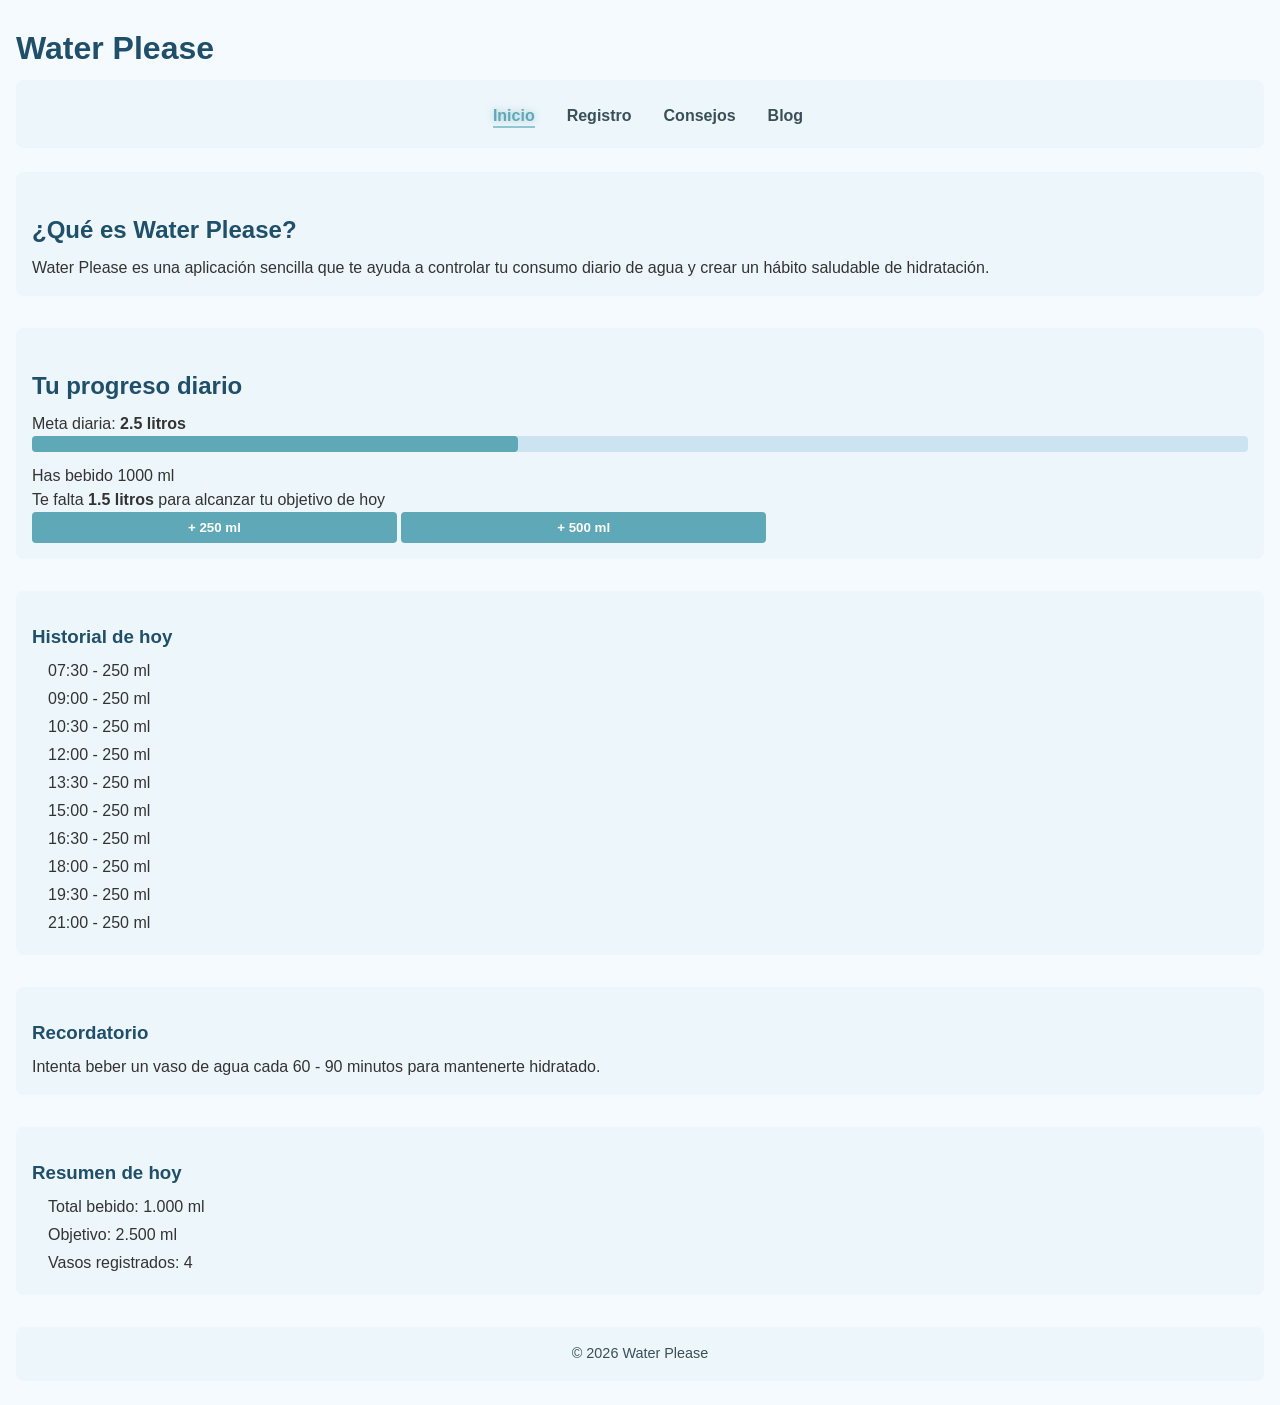
<file: index.html>
<!DOCTYPE html>
<html lang="es">

<head>
    <meta charset="UTF-8">
    <meta name="viewport" content="width=device-width, initial-scale=1.0">
    <title>Inicio</title>
    <link rel="stylesheet" href="style.css">
</head>

<body>
    <header>
        <h1>Water Please</h1>
        <nav class="menu-nav" aria-label="Navegación principal">
            <ul>
                <li><a href="index.html" aria-current="page">Inicio</a></li>
                <li><a href="registro.html">Registro</a></li>
                <li><a href="consejos.html">Consejos</a></li>
                <li><a href="blog.html">Blog</a></li>
            </ul>
        </nav>
    </header>

    <main>
        <section>
            <h2>¿Qué es Water Please?</h2>
            <p>
                Water Please es una aplicación sencilla que te ayuda a controlar tu consumo
                diario de agua y crear un hábito saludable de hidratación.
            </p>
        </section>

        <section>
            <h2>Tu progreso diario</h2>
            <p>Meta diaria: <strong>2.5 litros</strong></p>
            <progress value="1000" max="2500" aria-label="Progreso de hidratación diaria"></progress>
            <p>Has bebido 1000 ml</p>
            <p>Te falta <strong>1.5 litros</strong> para alcanzar tu objetivo de hoy</p>
            <div>
                <button>+ 250 ml</button>
                <button>+ 500 ml</button>
            </div>
        </section>

        <section>
            <h3>Historial de hoy</h3>
            <ul>
                <li>07:30 - 250 ml</li>
                <li>09:00 - 250 ml</li>
                <li>10:30 - 250 ml</li>
                <li>12:00 - 250 ml</li>
                <li>13:30 - 250 ml</li>
                <li>15:00 - 250 ml</li>
                <li>16:30 - 250 ml</li>
                <li>18:00 - 250 ml</li>
                <li>19:30 - 250 ml</li>
                <li>21:00 - 250 ml</li>
            </ul>
        </section>

        <section>
            <h3>Recordatorio</h3>
            <p>
                Intenta beber un vaso de agua cada 60 - 90 minutos para mantenerte hidratado.
            </p>
        </section>

        <section>
            <h3>Resumen de hoy</h3>
            <ul>
                <li>Total bebido: 1.000 ml</li>
                <li>Objetivo: 2.500 ml</li>
                <li>Vasos registrados: 4</li>
            </ul>
        </section>
    </main>

    <footer>
        <p>&copy; 2026 Water Please</p>
    </footer>
</body>

</html>
</file>
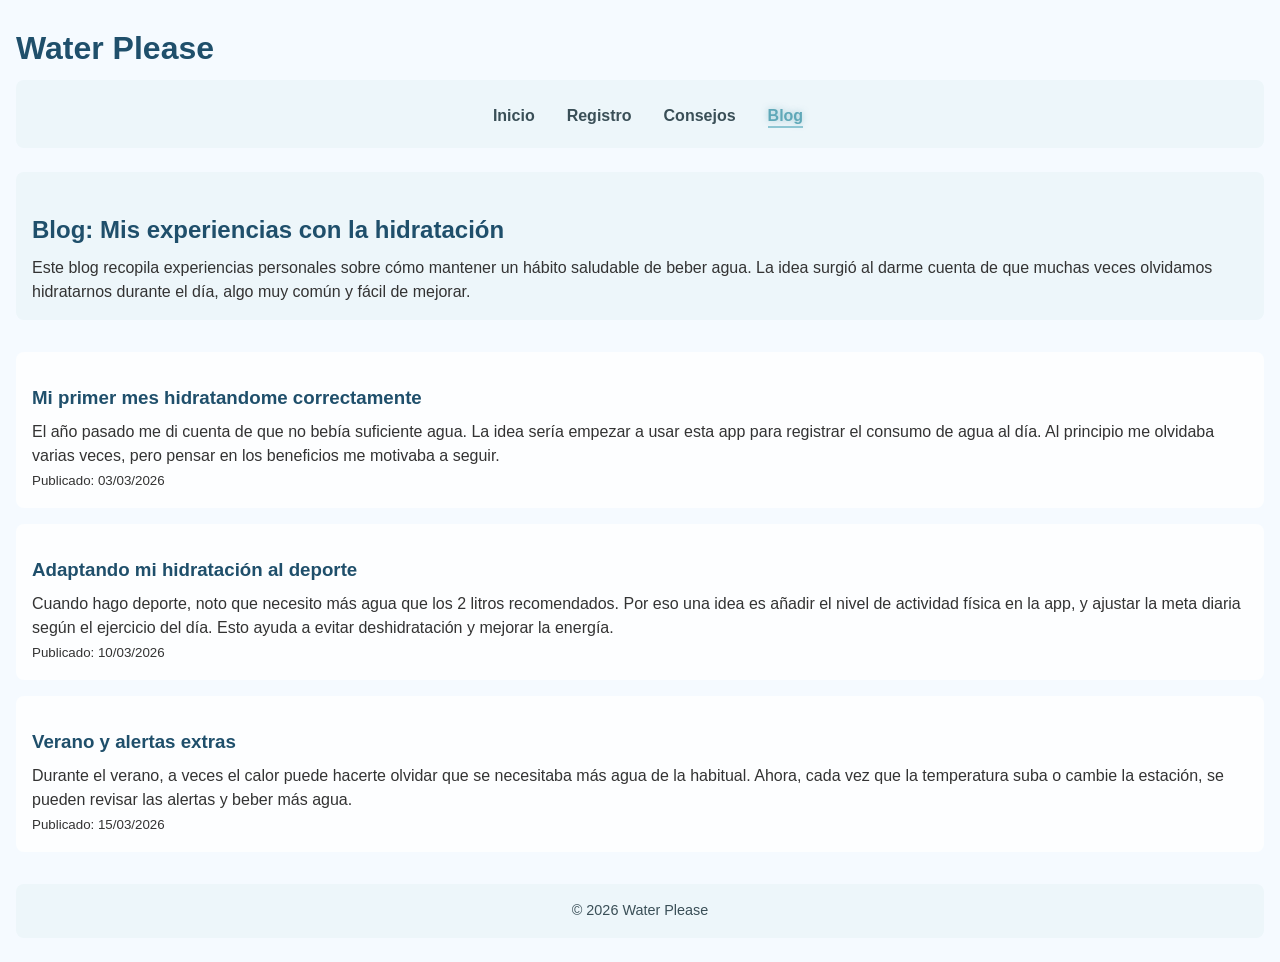
<file: blog.html>
<!DOCTYPE html>
<html lang="es">

<head>
    <meta charset="UTF-8">
    <meta name="viewport" content="width=device-width, initial-scale=1.0">
    <title>Blog</title>
    <link rel="stylesheet" href="style.css">
</head>

<body>
    <header>
        <h1>Water Please</h1>
        <nav class="menu-nav">
            <ul>
                <li><a href="index.html">Inicio</a></li>
                <li><a href="registro.html">Registro</a></li>
                <li><a href="consejos.html">Consejos</a></li>
                <li><a href="blog.html" aria-current="page">Blog</a></li>
            </ul>
        </nav>
    </header>

    <main>
        <section>
            <h2>Blog: Mis experiencias con la hidratación</h2>
            <p>
                Este blog recopila experiencias personales sobre cómo mantener un hábito saludable de beber agua.
                La idea surgió al darme cuenta de que muchas veces olvidamos hidratarnos durante el día, algo muy común
                y fácil de mejorar.
            </p>
        </section>

        <article>
            <h3>Mi primer mes hidratandome correctamente</h3>
            <p>
                El año pasado me di cuenta de que no bebía suficiente agua. La idea sería empezar a usar esta app para registrar el consumo de agua al día.
                Al principio me olvidaba varias veces, pero pensar en los beneficios me motivaba a seguir.
            </p>
            <p><small>Publicado: 03/03/2026</small></p>
        </article>

        <article>
            <h3>Adaptando mi hidratación al deporte</h3>
            <p>
                Cuando hago deporte, noto que necesito más agua que los 2 litros recomendados. Por eso una idea es añadir el nivel de
                actividad física en la app, y ajustar la meta diaria según el ejercicio del día. Esto ayuda a evitar deshidratación y mejorar la energía.
            </p>
            <p><small>Publicado: 10/03/2026</small></p>
        </article>


        <article>
            <h3>Verano y alertas extras</h3>
            <p>
                Durante el verano, a veces el calor puede hacerte olvidar que se necesitaba más agua de la habitual. Ahora, cada vez que la temperatura
                suba o cambie la estación, se pueden revisar las alertas y beber más agua. 
            </p>
            <p><small>Publicado: 15/03/2026</small></p>
        </article>
    </main>

    <footer>
        <p>&copy; 2026 Water Please</p>
    </footer>
</body>

</html>
</file>
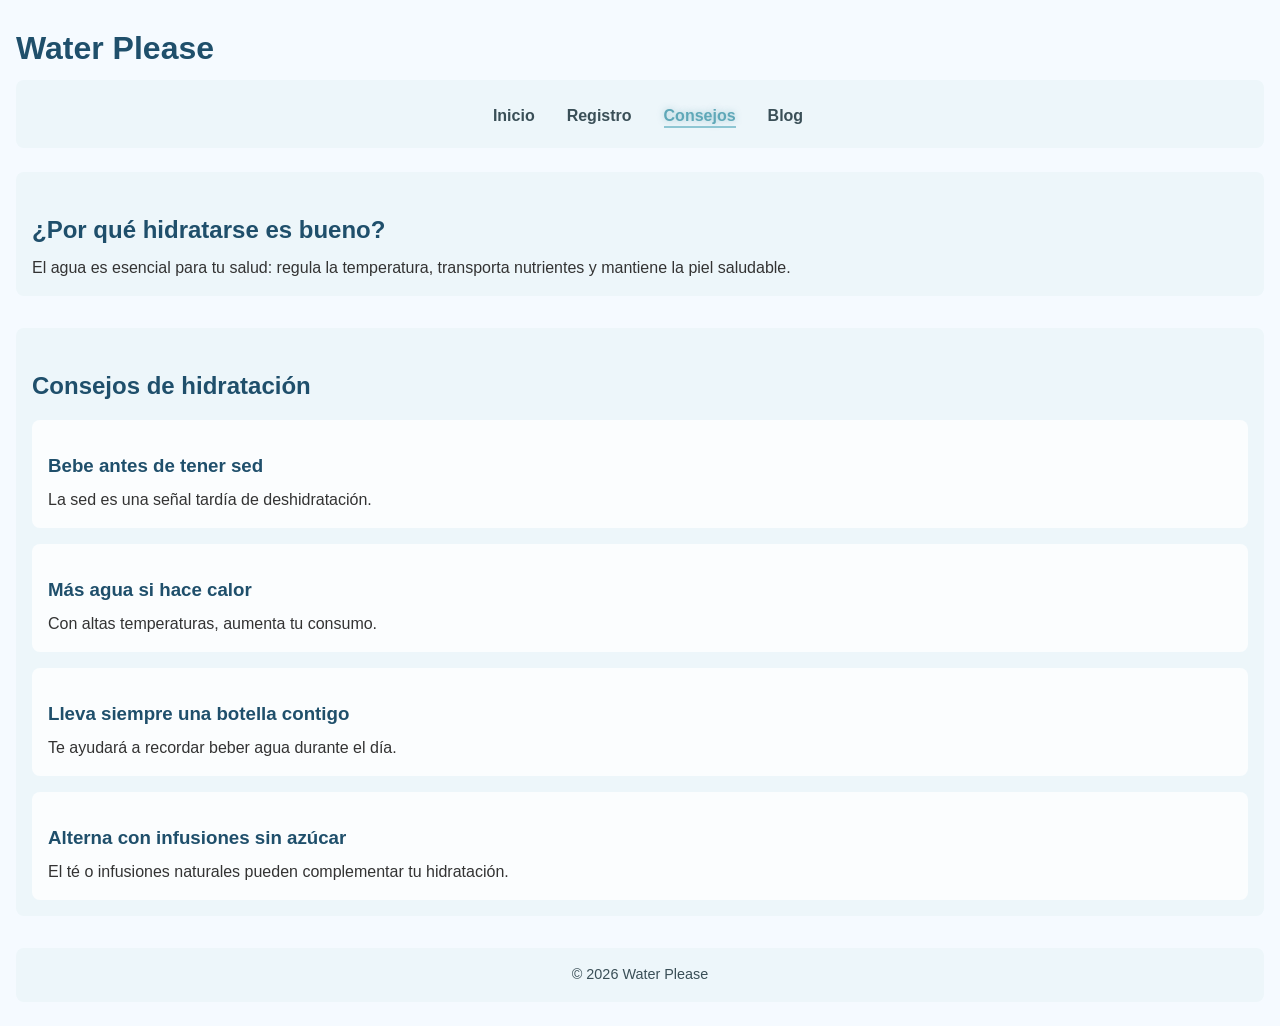
<file: consejos.html>
<!DOCTYPE html>
<html lang="es">

<head>
    <meta charset="UTF-8">
    <meta name="viewport" content="width=device-width, initial-scale=1.0">
    <title>Consejos</title>
    <link rel="stylesheet" href="style.css">
</head>

<body>
    <header>
        <h1>Water Please</h1>
        <nav class="menu-nav">
            <ul>
                <li><a href="index.html">Inicio</a></li>
                <li><a href="registro.html">Registro</a></li>
                <li><a href="consejos.html" aria-current="page">Consejos</a></li>
                <li><a href="blog.html">Blog</a></li>
            </ul>
        </nav>
    </header>

    <main>
        <section>
            <h2>¿Por qué hidratarse es bueno?</h2>
            <p>El agua es esencial para tu salud: regula la temperatura, transporta nutrientes y mantiene la piel
                saludable.</p>
        </section>

        <section>
            <h2>Consejos de hidratación</h2>

            <article>
                <h3>Bebe antes de tener sed</h3>
                <p>La sed es una señal tardía de deshidratación.</p>
            </article>

            <article>
                <h3>Más agua si hace calor</h3>
                <p>Con altas temperaturas, aumenta tu consumo.</p>
            </article>

            <article>
                <h3>Lleva siempre una botella contigo</h3>
                <p>Te ayudará a recordar beber agua durante el día.</p>
            </article>

            <article>
                <h3>Alterna con infusiones sin azúcar</h3>
                <p>El té o infusiones naturales pueden complementar tu hidratación.</p>
            </article>
        </section>
    </main>

    <footer>
        <p>&copy; 2026 Water Please</p>
    </footer>
</body>

</html>
</file>
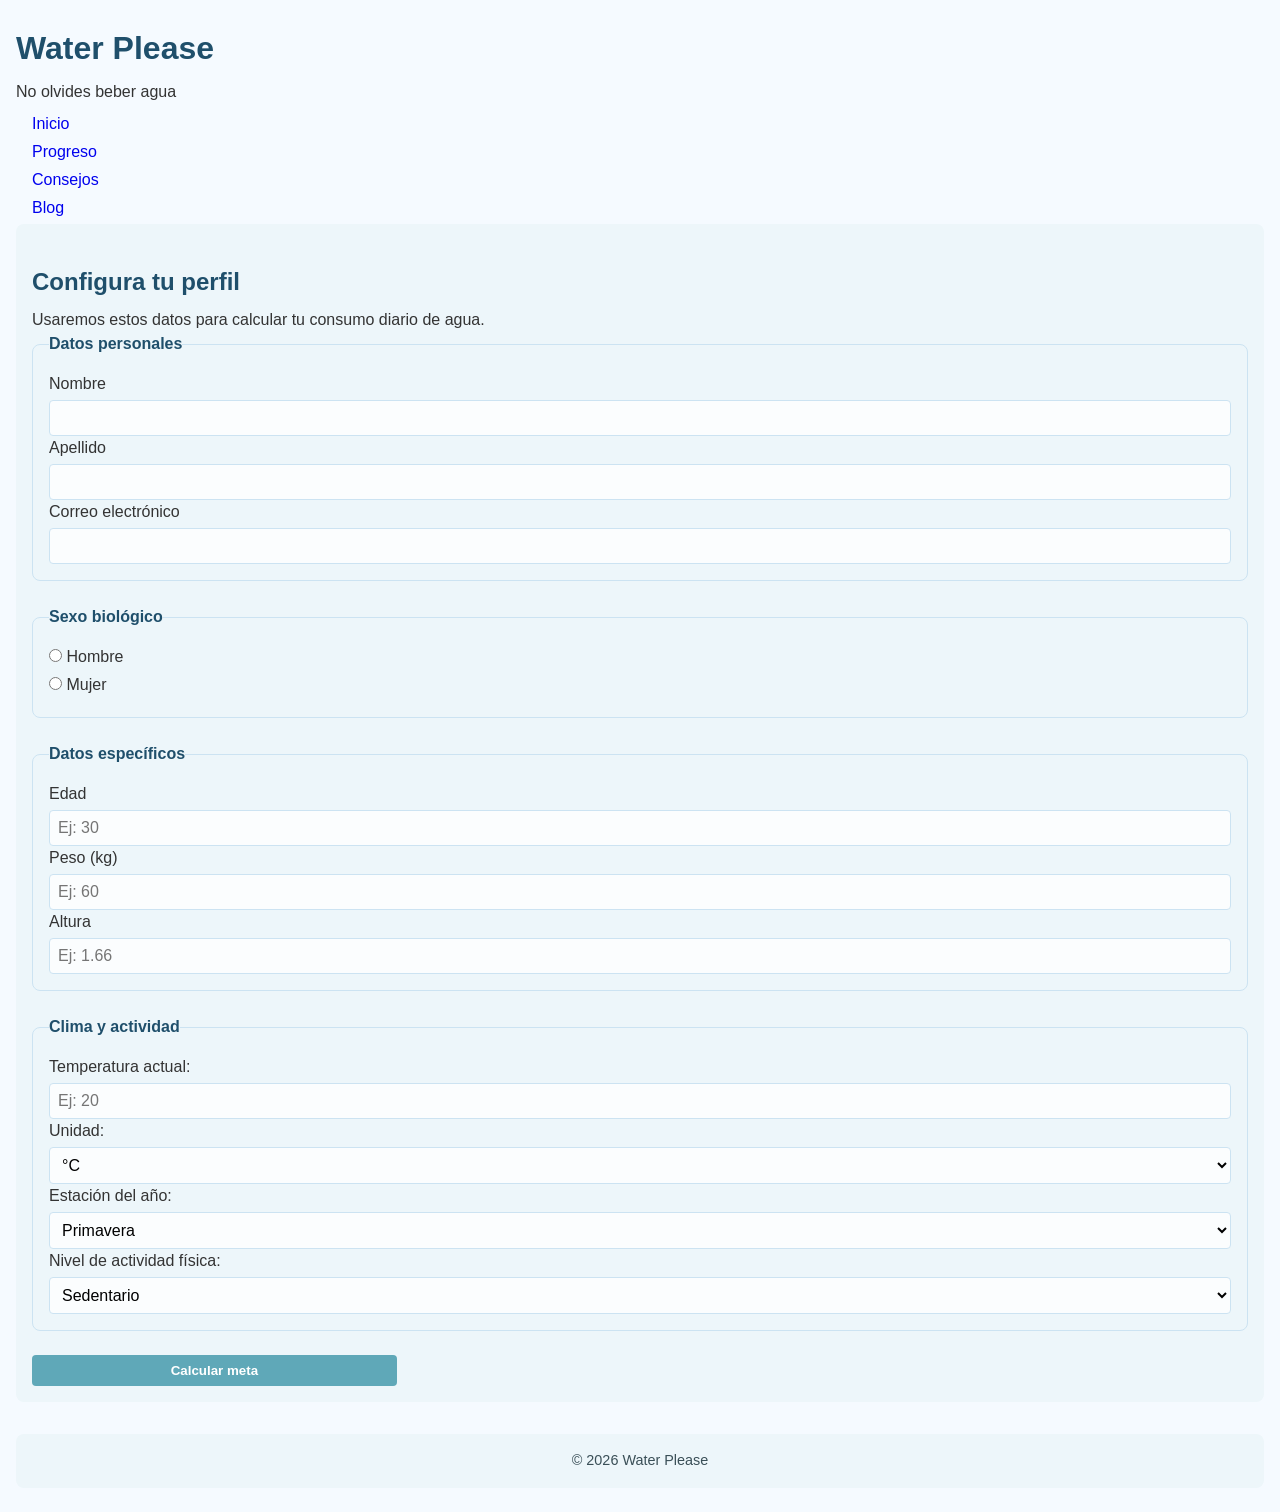
<file: progreso.html>
<!DOCTYPE html>
<html lang="es">

<head>
  <meta charset="UTF-8">
  <meta name="viewport" content="width=device-width, initial-scale=1.0">
  <title>Progreso</title>
  <link rel="stylesheet" href="style.css">
</head>

<body>
  <header>
    <h1>Water Please</h1>
    <p>No olvides beber agua</p>

    <nav aria-label="Navegación principal">
      <ul>
        <li><a href="index.html">Inicio</a></li>
        <li><a href="progreso.html">Progreso</a></li>
        <li><a href="consejos.html">Consejos</a></li>
        <li><a href="blog.html">Blog</a></li>
      </ul>
    </nav>
  </header>

  <main>
    <section>
      <h2>Configura tu perfil</h2>
      <p>Usaremos estos datos para calcular tu consumo diario de agua.</p>
      
      <!--formulario de datos -->
      <form action="progreso.html" method="get">
        <fieldset>
          <legend>Datos personales</legend>

          <label for="nombre">Nombre</label>
          <input type="text" id="nombre" name="nombre" autocomplete="given-name" required>

          <label for="apellido">Apellido</label>
          <input type="text" id="apellido" name="apellido" autocomplete="family-name" required>

          <label for="email">Correo electrónico</label>
          <input type="text" id="email" name="email" autocomplete="email" required>
        </fieldset>

        <fieldset>
          <legend>Sexo biológico</legend>
          <label>
            <input type="radio" name="sexo" value="hombre" required>
            Hombre
          </label>

          <label>
            <input type="radio" name="sexo" value="mujer" required>
            Mujer
          </label>
        </fieldset>

        <fieldset>
          <legend>Datos específicos</legend>
          <label for="edad">Edad</label>
          <input type="number" id="edad" name="edad" placeholder="Ej: 30" autocomplete="off" required>
          <label for="peso">Peso (kg)</label>
          <input type="number" id="peso" name="peso" step="0.1" placeholder="Ej: 60" required>
          <label for="altura">Altura</label>
          <input type="number" id="altura" name="altura" step="0.01" placeholder="Ej: 1.66" required>
        </fieldset>

        <fieldset>
          <legend>Clima y actividad</legend>
          <label for="temperatura">Temperatura actual:</label>
          <input type="number" id="temperatura" name="temperatura" placeholder="Ej: 20" required>
          <label for="unidad">Unidad:</label>
          <select id="unidad" name="unidad">
            <option value="c">°C</option>
            <option value="f">°F</option>
          </select>

          <label for="estacion">Estación del año:</label>
          <select id="estacion" name="estacion">
            <option value="primavera">Primavera</option>
            <option value="verano">Verano</option>
            <option value="otoño">Otoño</option>
            <option value="invierno">Invierno</option>
          </select>

          <label for="actividad">Nivel de actividad física:</label>
          <select id="actividad" name="actividad">
            <option value="sedentario">Sedentario</option>
            <option value="moderado">Moderado</option>
            <option value="deportista">Deportista</option>
          </select>
        </fieldset>

        <button type="submit">Calcular meta</button>

      </form>
    </section>
  </main>

  <footer>
    <p>&copy; 2026 Water Please</p>
  </footer>
</body>

</html>
</file>
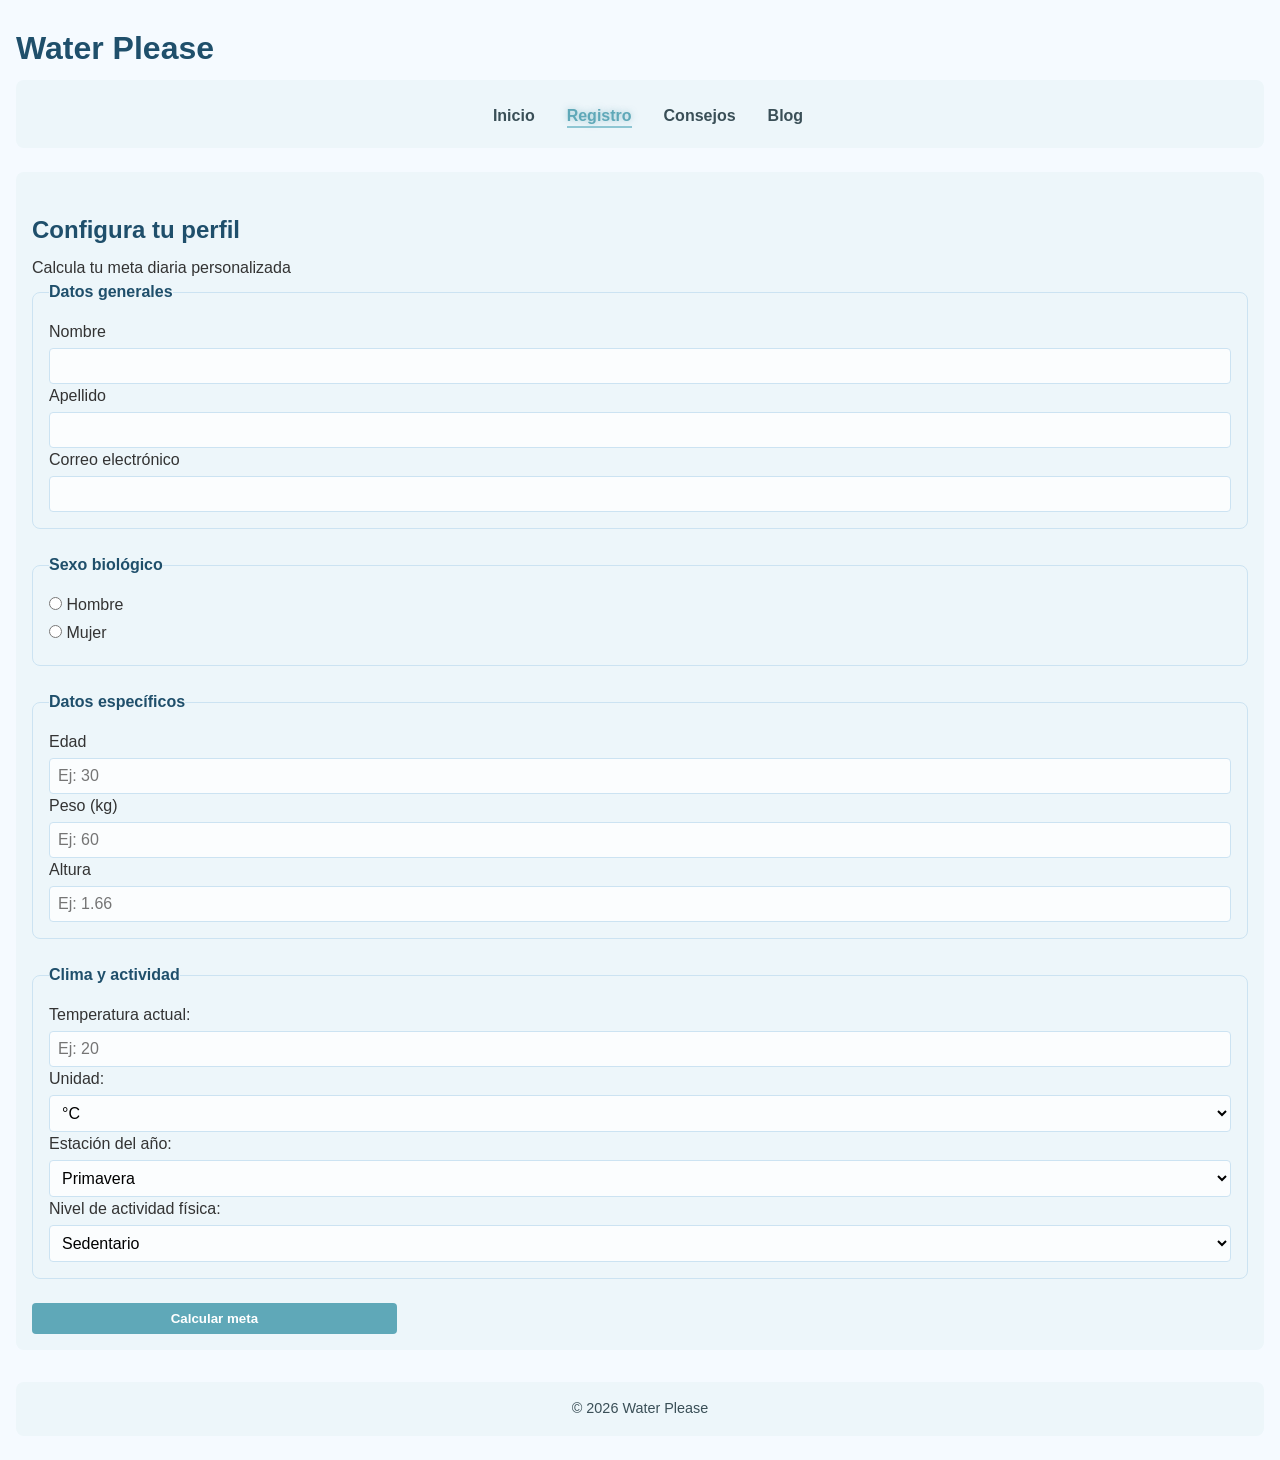
<file: registro.html>
<!DOCTYPE html>
<html lang="es">

<head>
  <meta charset="UTF-8">
  <meta name="viewport" content="width=device-width, initial-scale=1.0">
  <title>Registro</title>
  <link rel="stylesheet" href="style.css">
</head>

<body>
  <header>
    <h1>Water Please</h1>
    <nav class="menu-nav">
      <ul>
        <li><a href="index.html">Inicio</a></li>
        <li><a href="registro.html" aria-current="page">Registro</a></li>
        <li><a href="consejos.html">Consejos</a></li>
        <li><a href="blog.html">Blog</a></li>
      </ul>
    </nav>
  </header>

  <main>
    <section>
      <h2>Configura tu perfil</h2>
      <p>Calcula tu meta diaria personalizada</p>
      
      <!--formulario de datos -->
      <form action="progreso.html" method="get">
        <fieldset>
          <legend>Datos generales</legend>

          <label for="nombre">Nombre</label>
          <input type="text" id="nombre" name="nombre" autocomplete="given-name" required>

          <label for="apellido">Apellido</label>
          <input type="text" id="apellido" name="apellido" autocomplete="family-name" required>

          <label for="email">Correo electrónico</label>
          <input type="text" id="email" name="email" autocomplete="email" required>
        </fieldset>

        <fieldset>
          <legend>Sexo biológico</legend>
          <label>
            <input type="radio" name="sexo" value="hombre" required>
            Hombre
          </label>

          <label>
            <input type="radio" name="sexo" value="mujer" required>
            Mujer
          </label>
        </fieldset>

        <fieldset>
          <legend>Datos específicos</legend>
          <label for="edad">Edad</label>
          <input type="number" id="edad" name="edad" placeholder="Ej: 30" autocomplete="off" required>
          <label for="peso">Peso (kg)</label>
          <input type="number" id="peso" name="peso" step="0.1" placeholder="Ej: 60" required>
          <label for="altura">Altura</label>
          <input type="number" id="altura" name="altura" step="0.01" placeholder="Ej: 1.66" required>
        </fieldset>

        <fieldset>
          <legend>Clima y actividad</legend>
          <label for="temperatura">Temperatura actual:</label>
          <input type="number" id="temperatura" name="temperatura" placeholder="Ej: 20" required>
          <label for="unidad">Unidad:</label>
          <select id="unidad" name="unidad">
            <option value="c">°C</option>
            <option value="f">°F</option>
          </select>

          <label for="estacion">Estación del año:</label>
          <select id="estacion" name="estacion">
            <option value="primavera">Primavera</option>
            <option value="verano">Verano</option>
            <option value="otoño">Otoño</option>
            <option value="invierno">Invierno</option>
          </select>

          <label for="actividad">Nivel de actividad física:</label>
          <select id="actividad" name="actividad">
            <option value="sedentario">Sedentario</option>
            <option value="moderado">Moderado</option>
            <option value="deportista">Deportista</option>
          </select>
        </fieldset>

        <button type="submit">Calcular meta</button>

      </form>
    </section>
  </main>

  <footer>
    <p>&copy; 2026 Water Please</p>
  </footer>
</body>

</html>
</file>
<file: style.css>
/***Reset y estilos base***/
* {
    margin: 0;
    padding: 0;
    box-sizing: border-box;
    text-decoration: none;
    list-style: none;
}

body {
    font-family: Arial, sans-serif;
    line-height: 1.5;
    background-color: #f5faff;
    color: #333;
    padding: 1rem;
    margin: 0.5rem 0;
}

/***Responsivo***/
@media (max-width: 768px) {
    .main-nav ul {
        flex-direction: column;
        gap: 1rem;
    }

    section, article {
        padding: 0.75rem;
    }
}

/***Encabezados y secciones***/
h1, h2, h3 {
    color: #1f4f6b; 
    margin-bottom: 0.5rem;
}

h2 {
    margin-top: 1.5rem;
}

h3 {
    margin-top: 1rem;
}

section {
    margin-bottom: 2rem;
    padding: 1rem;
    background-color: #edf6fa; 
    border-radius: 0.5rem;
}

/***Navegación principal***/
.menu-nav {
    background-color: #edf6fa;
    padding: 1rem 2rem;
    border-radius: 0.5rem;
    margin-bottom: 1.5rem;
    text-align: center;
}

.menu-nav ul {
    display: flex;
    justify-content: center;
    gap: 2rem;
}

.menu-nav a {
    position: relative;
    color: #3a4f57; 
    font-weight: bold;
    transition: 0.8s ease;
}

.menu-nav a:hover,
.menu-nav a[aria-current="page"] {
    color: #5fa8b8; 
    text-shadow: 0 0 6px #5fa8b880;
}

.menu-nav a::after {
    content: "";
    position: absolute;
    left: 0;
    bottom: -0.25rem; 
    width: 0;
    height: 0.125rem; 
    background-color: #8ec6d3; 
    transition: 0.8s ease;
}

.menu-nav a:hover::after,
.menu-nav a[aria-current="page"]::after {
    width: 100%;
}

/***Formularios***/
form {
    display: flex;
    flex-direction: column;
    gap: 1.5rem;
}

fieldset {
    border: 1px solid #cce3f2;
    border-radius: 0.5rem;
    padding: 1rem;
}

legend {
    font-weight: bold;
    color: #1f4f6b;
}

label {
    display: block;
    margin-bottom: 0.25rem;
    font-weight: 500;
}

input[type="text"],
input[type="number"],
select {
    width: 100%;
    padding: 0.5rem;
    border: 1px solid #cce3f2;
    border-radius: 0.25rem;
    font-size: 1rem;
    background-color: #ffffffcc; 
}

input[type="text"]:focus,
input[type="number"]:focus,
select:focus {
    outline: none;
    border-color: #5fa8b8;
    box-shadow: 0 0 0.5rem #5fa8b833;
}

/***Botones***/
button {
    padding: 0.5rem 1rem;
    border: none;
    border-radius: 0.25rem;
    background-color: #5fa8b8;
    color: #fff;
    font-weight: bold;
    cursor: pointer;
    transition: 0.5s ease;
    width: 30%; 
}

button:hover {
    background-color: #8ec6d3;
}

/***Barra de progreso***/
progress {
    width: 100%;
    height: 1rem;
    appearance: none;
    margin-bottom: 0.5rem;
}

progress::-webkit-progress-bar {
    background-color: #cce3f2;
    border-radius: 0.25rem;
}

progress::-webkit-progress-value {
    background-color: #5fa8b8;
    border-radius: 0.25rem;
}

progress::-moz-progress-bar {
    background-color: #5fa8b8;
    border-radius: 0.25rem;
}

/***Lista y artículos***/
ul {
    margin-top: 0.5rem;
    padding-left: 1rem;
}

li {
    margin-bottom: 0.25rem;
}

article {
    margin-top: 1rem;
    padding: 1rem;
    background-color: #ffffffcc; 
    border-radius: 0.5rem;
}

/***Footer***/
footer {
    text-align: center;
    margin-top: 2rem;
    padding: 1rem;
    background-color: #edf6fa;
    border-radius: 0.5rem;
    font-size: 0.9rem;
    color: #3a4f57;
}
</file>
